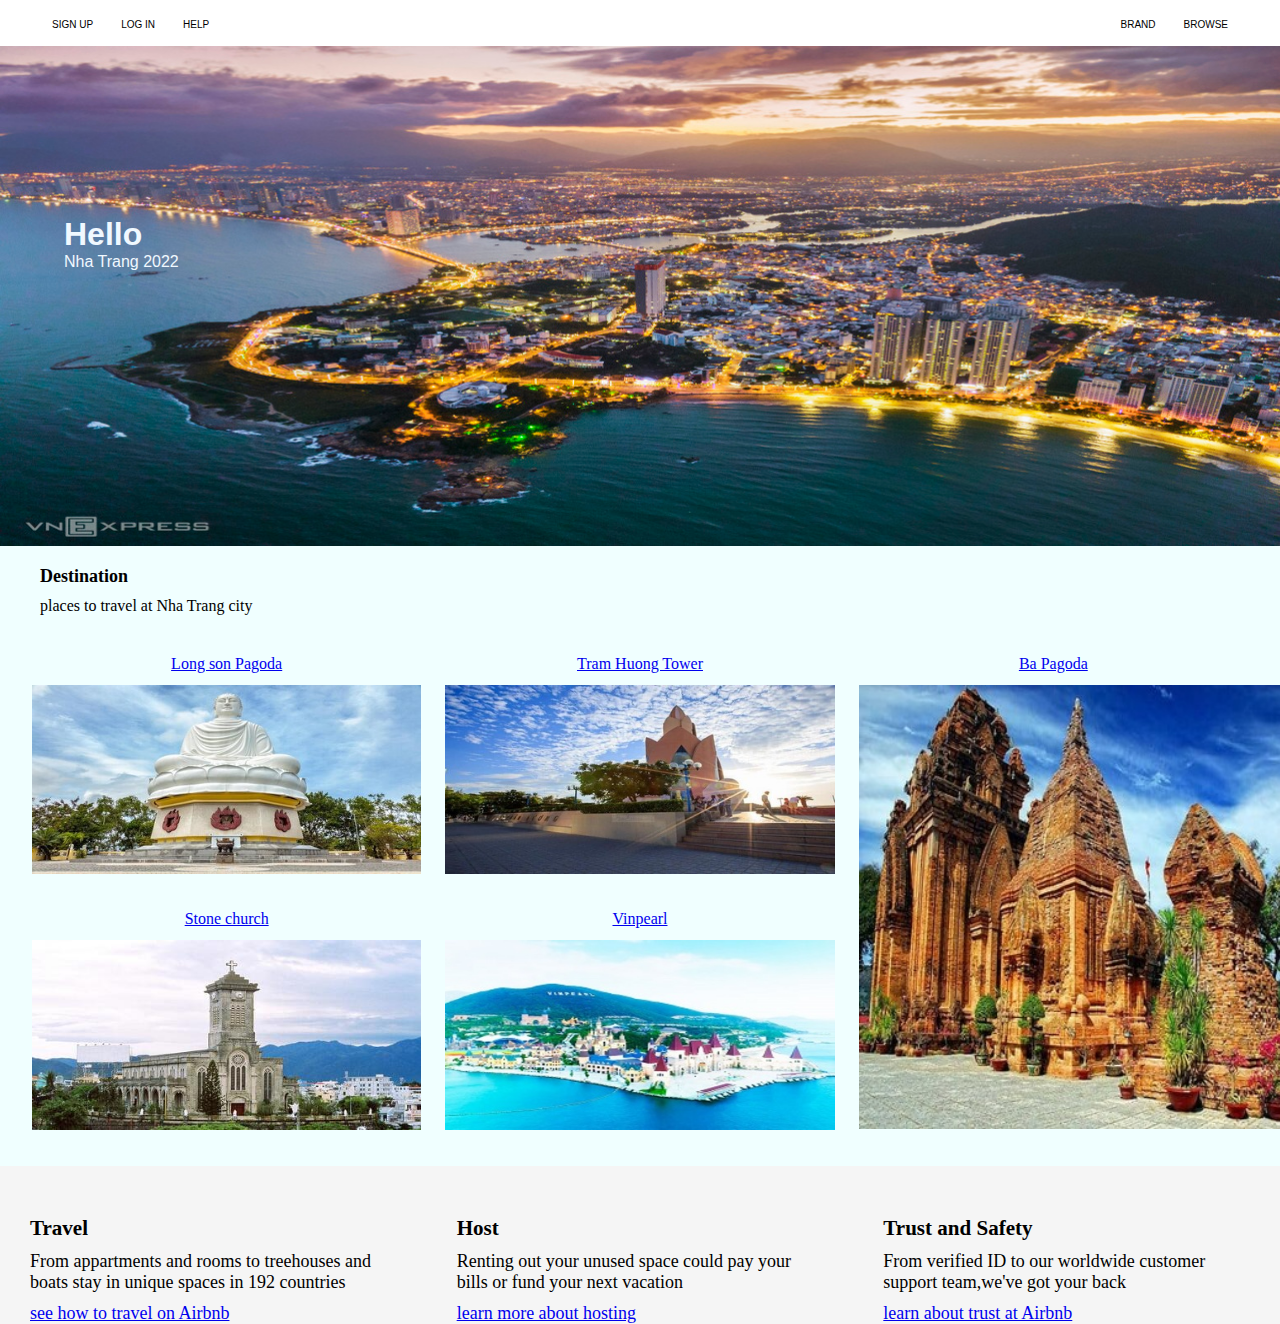
<file: index.html>
<!DOCTYPE html>
    <html lang="en">
    <head>        
        <meta charset="UTF-8">
        <meta http-equiv="X-UA-Compatible" content="IE=edge">
        <meta name="viewport" content="width=device-width, initial-scale=1.0">
        <title>5 Best places To Travel In Nha Trang</title>
        <link rel="stylesheet" href="./css/reponsive.css">
        <link rel="stylesheet" href="./css/styles.css">
        <meta name="google-site-verification" content="D_vh5G70erDelel5b2axAtLIxMb-LlYSaFruIo9P-uc" />
        <!-- Global site tag (gtag.js) - Google Analytics -->
<script async src="https://www.googletagmanager.com/gtag/js?id=G-LJZ5ED4QRB"></script>
<script>
  window.dataLayer = window.dataLayer || [];
  function gtag(){dataLayer.push(arguments);}
  gtag('js', new Date());

  gtag('config', 'G-LJZ5ED4QRB');
</script>
    </head>
    <body>
        <div id="main">
            <div id="header">
                
                <ul class="leftmenu">                                                                
                    <li><a href="">Brand</a></li>
                    <li><a href="">Browse</a></li>                       
                </ul>
                
                <ul class="rightmenu">                                          
                    <li><a href="">Sign up</a></li>
                    <li><a href="">log in</a></li>
                    <li><a href="">help</a></li>                                                                                                                                        
                </ul>
                
            </div>

            <div id="slider">
                <div class="text-content">
                    <h1 class="text-h1">Hello</h1>
                    <div class="text-p">Nha Trang 2022</div>
                    
                </div>
            </div>

            


            <div id="content">
                <div class="content-heading">
                <h2>Destination</h2>
                <p>places to travel at Nha Trang city</p>
                </div>
                <div id="content-picture">
                    
                   
                    <div class="content-colump  col col-4 ">
                        <a href="./longson.html" class="text-image-link">

                            <p class="text-image">Long son Pagoda</p>
                        </a>
                        <img  src="./hinhanh/longson/a6.jpg" alt="Long son Pagoda">
                        
                        <a href="./stonechurch.html" class="text-image-link">

                            <p class="text-image">Stone church</p>
                        </a>

                        <img  src="./hinhanh/nhathoda/1462781794_nha-tho-da-1.jpg" alt="Stone church">
                        
                    </div>

                    <div class="content-colump col col-4">  
                        <a href="./tramhuong.html" class="text-image-link">

                            <p class="text-image">Tram Huong Tower</p>
                        </a>
                        <img  src="./hinhanh/tramhuong/khung-canh-thap-tram-huong-vntrip-e1502441074572.jpg" alt="Tram Huong Tower">
                        <a href="./vinpearl.html" class="text-image-link">

                            <p class="text-image">Vinpearl</p>
                        </a>
                        <img  src="./hinhanh/vinpearl/images5362172_Toan_canh.jpg" alt="Vinpearl">
                        
                    </div>

                    <div class="content-colump3 col col-4">
                        <a href="./thapba.htm" class="text-image-link">

                            <p class="text-image">Ba Pagoda</p>
                        </a>
                        <img   src="./hinhanh/ponaga/thap-ba-ponagar.jpg" alt="Ba Pagoda">
                    </div>

                </div>

            </div>

            <div id="footer">
                <div id="footer-main">
                    <div class="footer-head col">
                        <h3>Travel</h3>
                        <p>From appartments and rooms to treehouses and boats stay in unique spaces in 192 countries</p>
                        <a href="#">see how to travel on Airbnb</a>
                    </div>
                    
                    <div class="footer-head col">
                        <h3>Host</h3>
                        <p>Renting out your unused space could pay your bills or fund your next vacation</p>
                        <a href="#">learn more about hosting</a>
                    </div>

                    
                    <div class="footer-head col">
                        <h3>Trust and Safety</h3>
                        <p>From verified ID to our worldwide customer support team,we've got your back</p>
                        <a href="#">learn about trust at Airbnb</a> 
                    </div>

                </div>
            </div>
        </div>
    </body>
    </html>
</file>
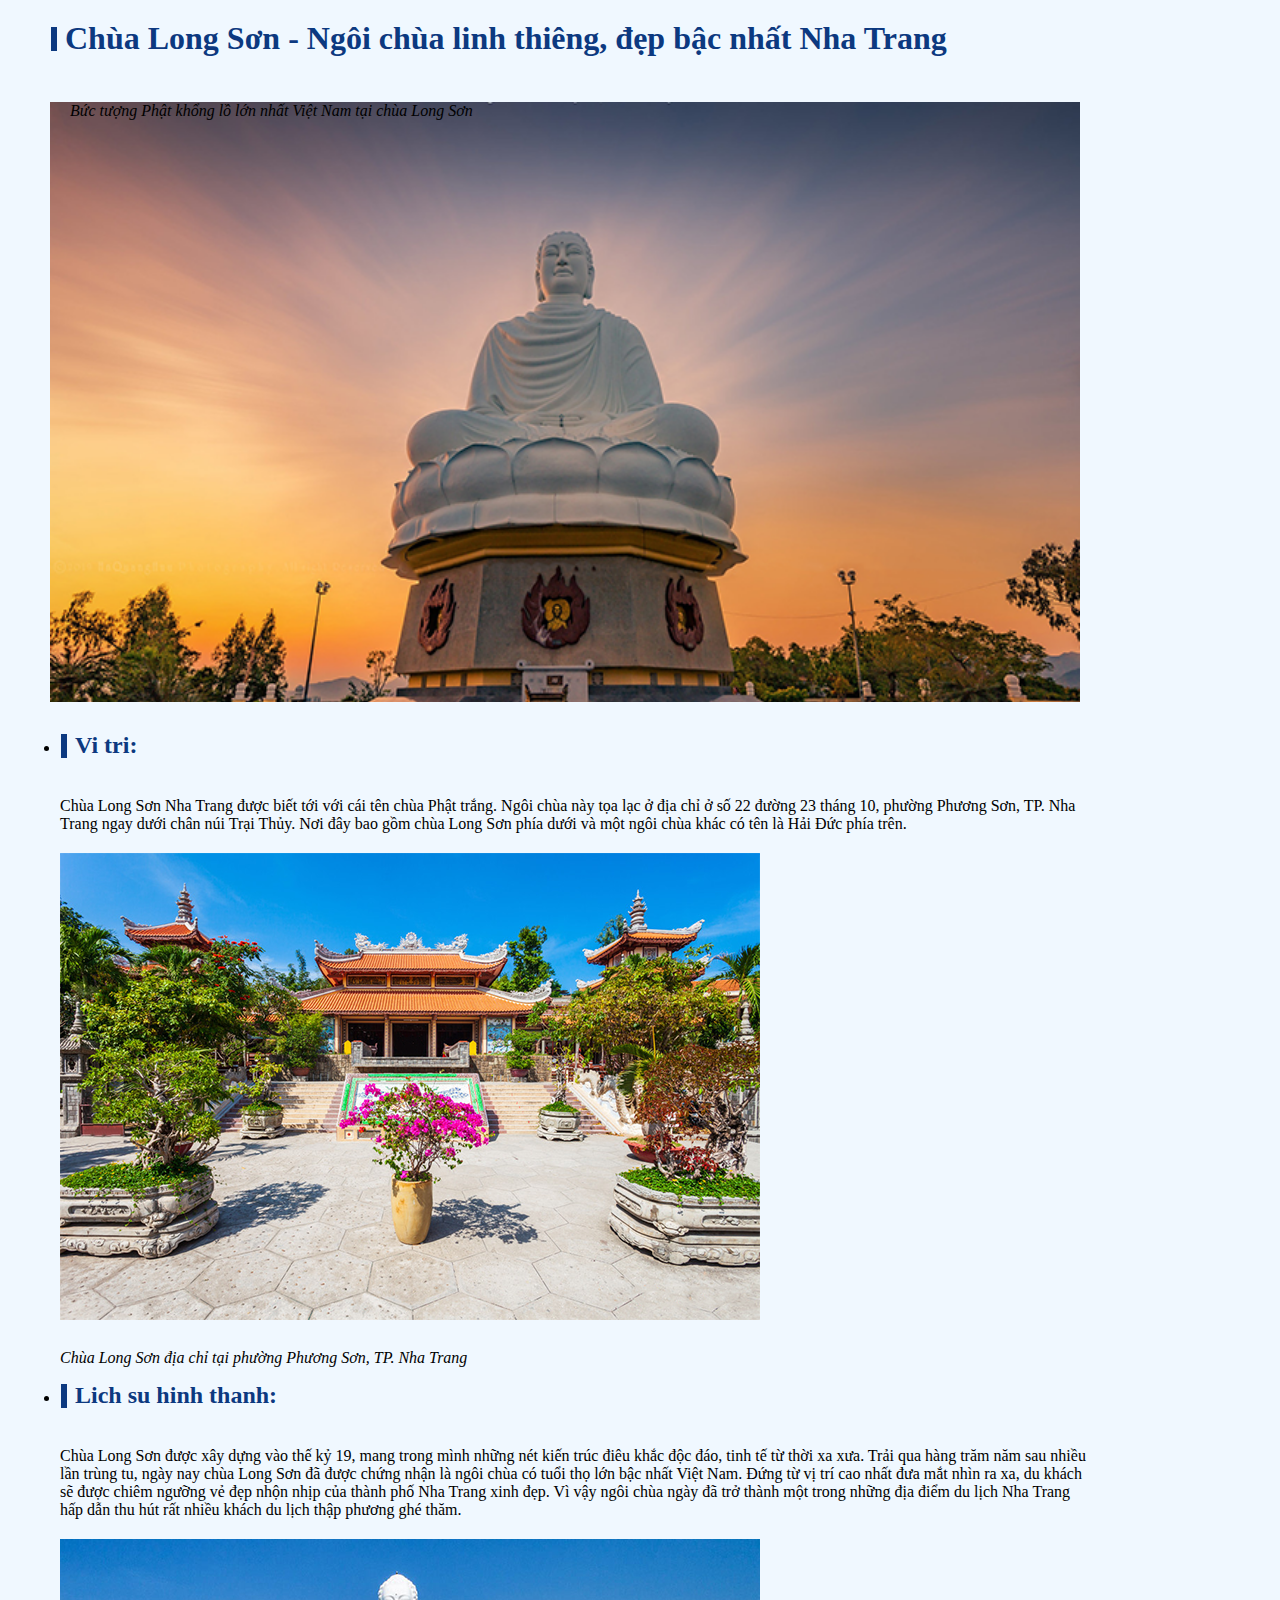
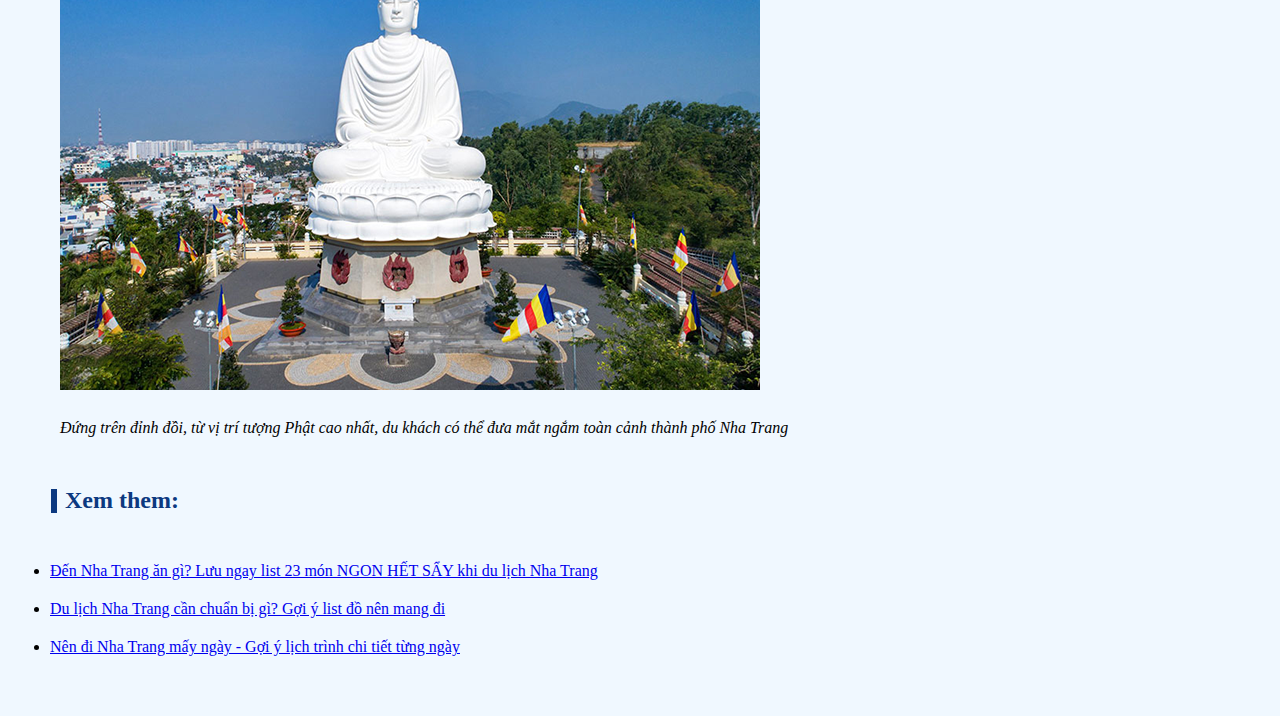
<file: longson.html>
<!DOCTYPE html>
<html lang="en">
<head>
    <meta charset="UTF-8">
    <meta http-equiv="X-UA-Compatible" content="IE=edge">
    <meta name="viewport" content="width=device-width, initial-scale=1.0">
    <title>Long Son</title>
    <link rel="stylesheet" href="./css/longson.css">
    <link rel="stylesheet" href="./css/reponsivels.css">
</head>
<body>
    <div class="header">
        <h1 class="text-paint">Chùa Long Sơn - Ngôi chùa linh thiêng, đẹp bậc nhất Nha Trang</h1>
    </div>

    <div class="slider">
        <div class="container-cover col">      
            <i class="container-mention">Bức tượng Phật khổng lồ lớn nhất Việt Nam tại chùa Long Sơn</i>
        </div>
    </div>
        
    <div class="container col"> 
        <ul class="container-list">
            <li><h2 class="text-paint">Vi tri:</h2><br>
                Chùa Long Sơn Nha Trang được biết tới với cái tên chùa Phật trắng. Ngôi chùa này tọa lạc ở địa  chỉ ở số 22 đường 23 tháng 10, phường Phương Sơn, TP. Nha Trang ngay dưới chân núi Trại Thủy. Nơi đây bao gồm chùa Long Sơn phía dưới và một ngôi chùa khác có tên là Hải Đức phía trên.</li>
            <img src="./hinhanh/longson/chua-long-son-2_1627636418.png" alt="Chùa Long Sơn" class="container-image"> <br>
            <i class="container-mention">Chùa Long Sơn địa chỉ tại phường Phương Sơn, TP. Nha Trang</i>
            <li><h2 class="text-paint">Lich su hinh thanh:</h2><br>
                Chùa Long Sơn được xây dựng vào thế kỷ 19, mang trong mình những nét kiến trúc điêu khắc độc đáo, tinh tế từ thời xa xưa. Trải qua hàng trăm năm sau nhiều lần trùng tu, ngày nay chùa Long Sơn đã được chứng nhận là ngôi chùa có tuổi thọ lớn bậc nhất Việt Nam. Đứng từ vị trí cao nhất đưa mắt nhìn ra xa, du khách sẽ được chiêm ngưỡng vẻ đẹp nhộn nhịp của thành phố Nha Trang xinh đẹp. Vì vậy ngôi chùa ngày đã trở thành một trong những địa điểm du lịch Nha Trang hấp dẫn thu hút rất nhiều khách du lịch thập phương ghé thăm.</li>
            <img src="./hinhanh/longson/chua-long-son-3_1627636463.png" alt="Chùa Long Sơn" class="container-image"><br>
            <i class="container-mention">Đứng trên đỉnh đồi, từ vị trí tượng Phật cao nhất, du khách có thể đưa mắt ngắm toàn cảnh thành phố Nha Trang</i>
        </ul>        
    </div>

    <footer class="footer"> 
        <div class="footer-list">
            <ul class="footer-mention col">
                <h2 class="text-paint">Xem them:</h2><br>
                <li class="footer-space"><a href="#">Đến Nha Trang ăn gì? Lưu ngay list 23 món NGON HẾT SẨY khi du lịch Nha Trang</a></li>
                <li class="footer-space"><a href="#">Du lịch Nha Trang cần chuẩn bị gì? Gợi ý list đồ nên mang đi</a></li>
                <li class="footer-space"><a href="#">Nên đi Nha Trang mấy ngày - Gợi ý lịch trình chi tiết từng ngày</a></li>
            </ul>
        </div>
    </footer>
</body>
</html>
</file>
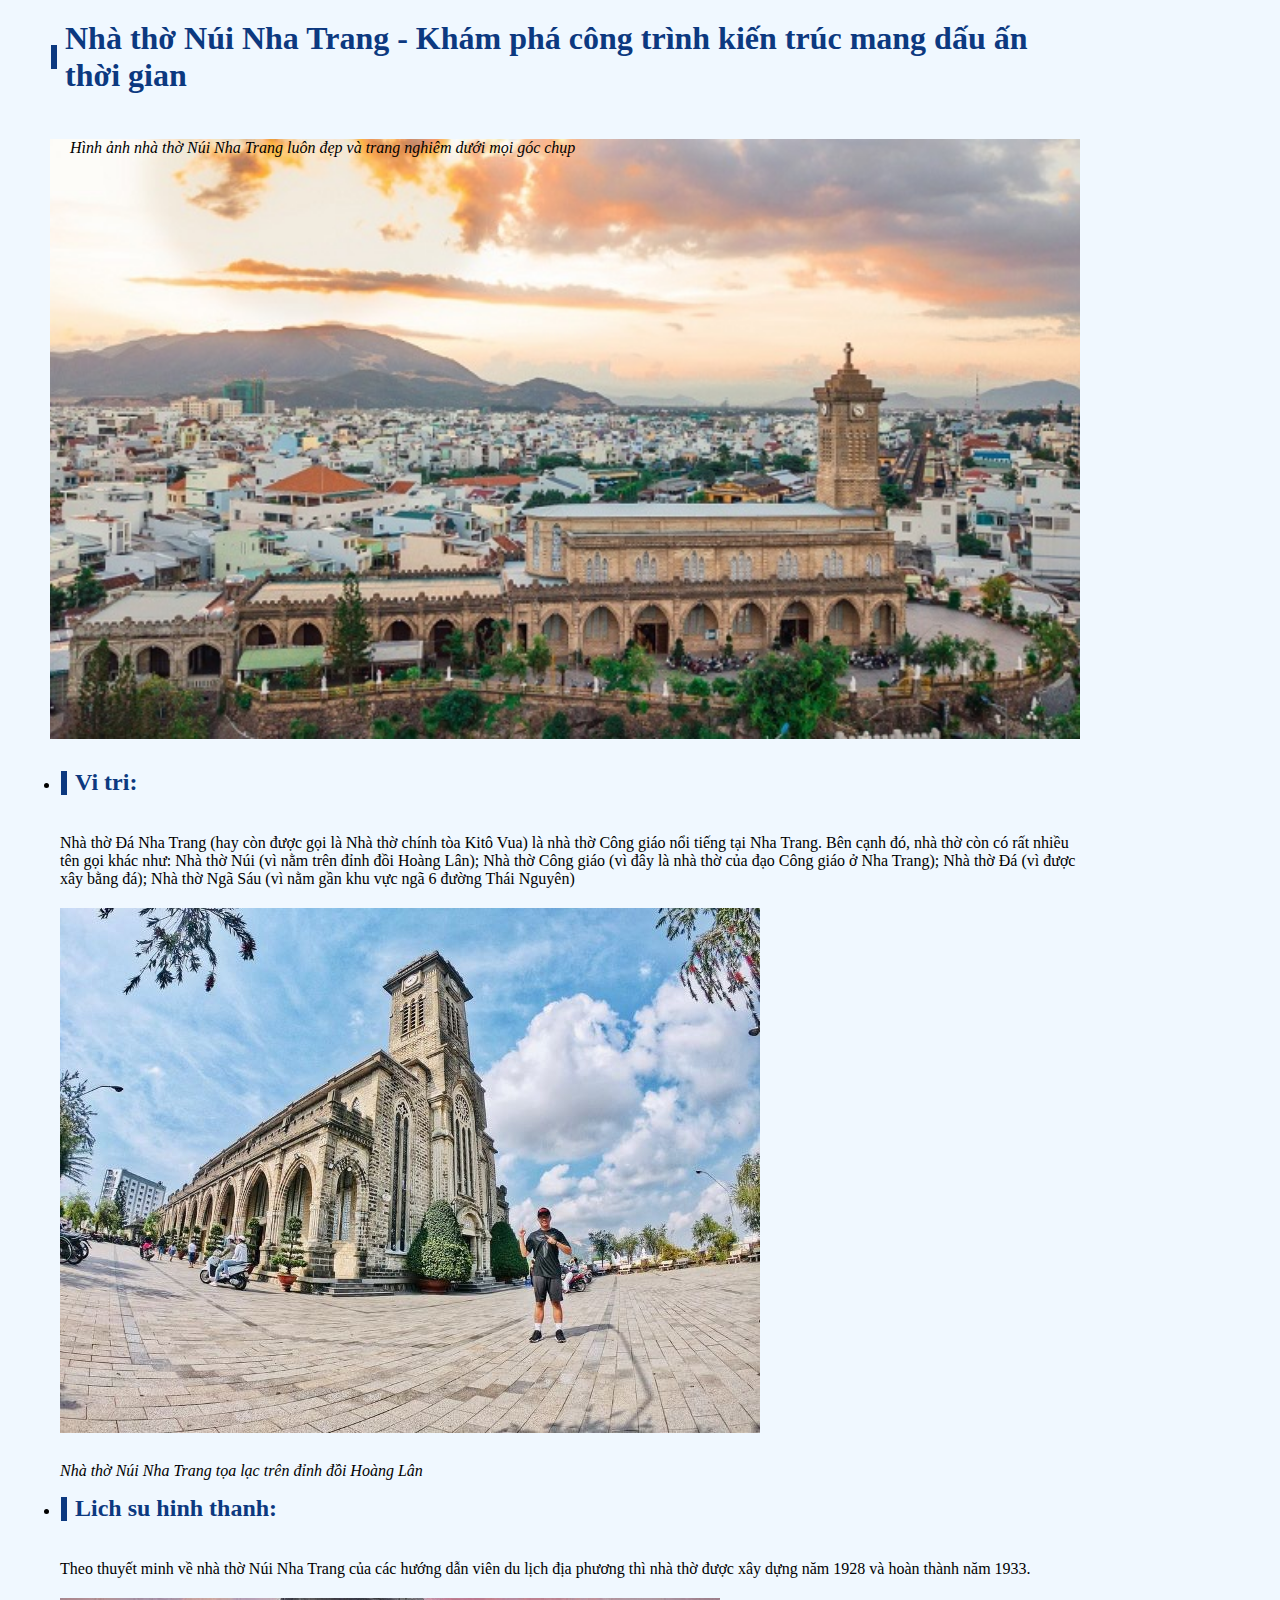
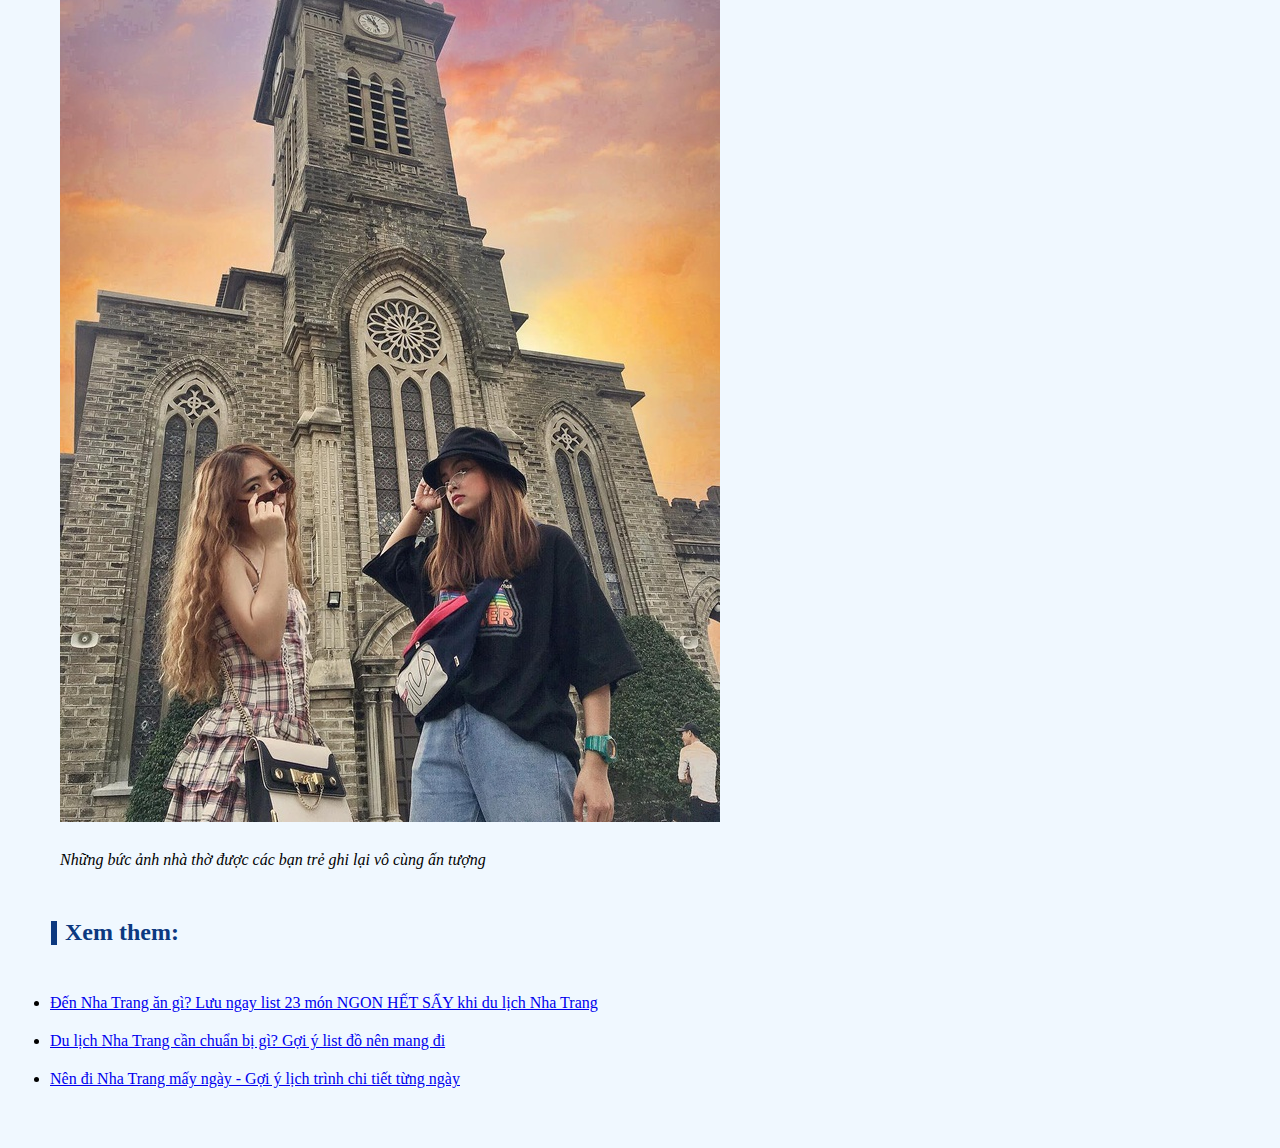
<file: stonechurch.html>
<!DOCTYPE html>
<html lang="en">
<head>
    <meta charset="UTF-8">
    <meta http-equiv="X-UA-Compatible" content="IE=edge">
    <meta name="viewport" content="width=device-width, initial-scale=1.0">
    <title>Stone Church</title>
    <link rel="stylesheet" href="./css/nhathoda.css">
    <link rel="stylesheet" href="./css/reponsivels.css">
</head>
<body>
    <div class="header">
        <h1 class="text-paint">Nhà thờ Núi Nha Trang - Khám phá công trình kiến trúc mang dấu ấn thời gian</h1>
    </div>

    <div class="slider">
        <div class="container-cover col">      
            <i class="container-mention">Hình ảnh nhà thờ Núi Nha Trang luôn đẹp và trang nghiêm dưới mọi góc chụp </i>
        </div>
    </div>
        
    <div class="container col"> 
        <ul class="container-list">
            <li><h2 class="text-paint">Vi tri:</h2><br>
                Nhà thờ Đá Nha Trang (hay còn được gọi là Nhà thờ chính tòa Kitô Vua) là nhà thờ Công giáo nổi tiếng tại Nha Trang. Bên cạnh đó, nhà thờ còn có rất nhiều tên gọi khác như: Nhà thờ Núi (vì nằm trên đỉnh đồi Hoàng Lân); Nhà thờ Công giáo (vì đây là nhà thờ của đạo Công giáo ở Nha Trang); Nhà thờ Ðá (vì được xây bằng đá); Nhà thờ Ngã Sáu (vì nằm gần khu vực ngã 6 đường Thái Nguyên)</li>
            <img src="./hinhanh/nhathoda/nha-tho-nui-nha-trang-2_1631523740.jpeg" alt="Nhà thờ Núi" class="container-image"> <br>
            <i class="container-mention">Nhà thờ Núi Nha Trang tọa lạc trên đỉnh đồi Hoàng Lân </i>
            <li><h2 class="text-paint">Lich su hinh thanh:</h2><br>
                Theo thuyết minh về nhà thờ Núi Nha Trang của các hướng dẫn viên du lịch địa phương thì nhà thờ được xây dựng năm 1928 và hoàn thành năm 1933.</li>
            <img src="./hinhanh/nhathoda/nha-tho-nui-nha-trang-3_1631523752.jpeg" alt="Nhà thờ Núi" class="container-image"><br>
            <i class="container-mention">Những bức ảnh nhà thờ được các bạn trẻ ghi lại vô cùng ấn tượng</i>
        </ul>        
    </div>

    <footer class="footer"> 
        <div class="footer-list">
            <ul class="footer-mention col">
                <h2 class="text-paint">Xem them:</h2><br>
                <li class="footer-space"><a href="#">Đến Nha Trang ăn gì? Lưu ngay list 23 món NGON HẾT SẨY khi du lịch Nha Trang</a></li>
                <li class="footer-space"><a href="#">Du lịch Nha Trang cần chuẩn bị gì? Gợi ý list đồ nên mang đi</a></li>
                <li class="footer-space"><a href="#">Nên đi Nha Trang mấy ngày - Gợi ý lịch trình chi tiết từng ngày</a></li>
            </ul>
        </div>
    </footer>
</body>
</html>
</file>
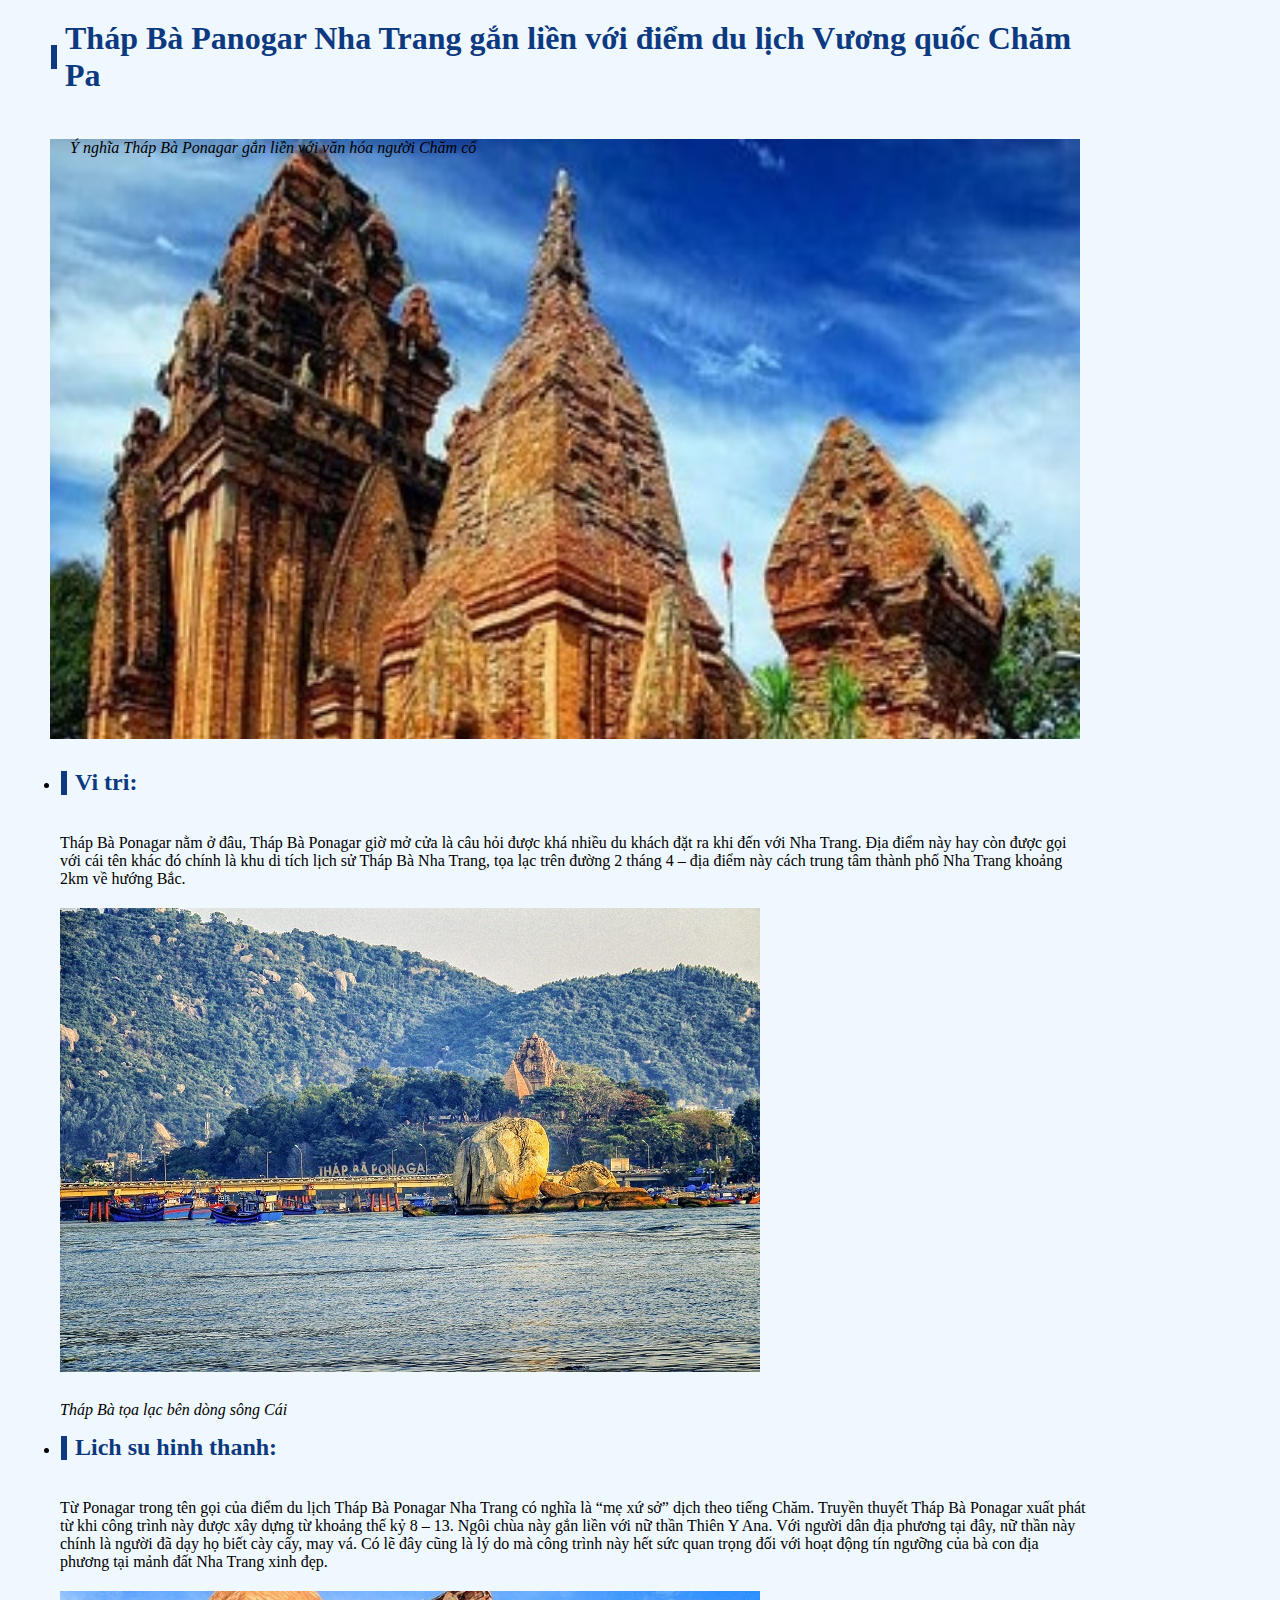
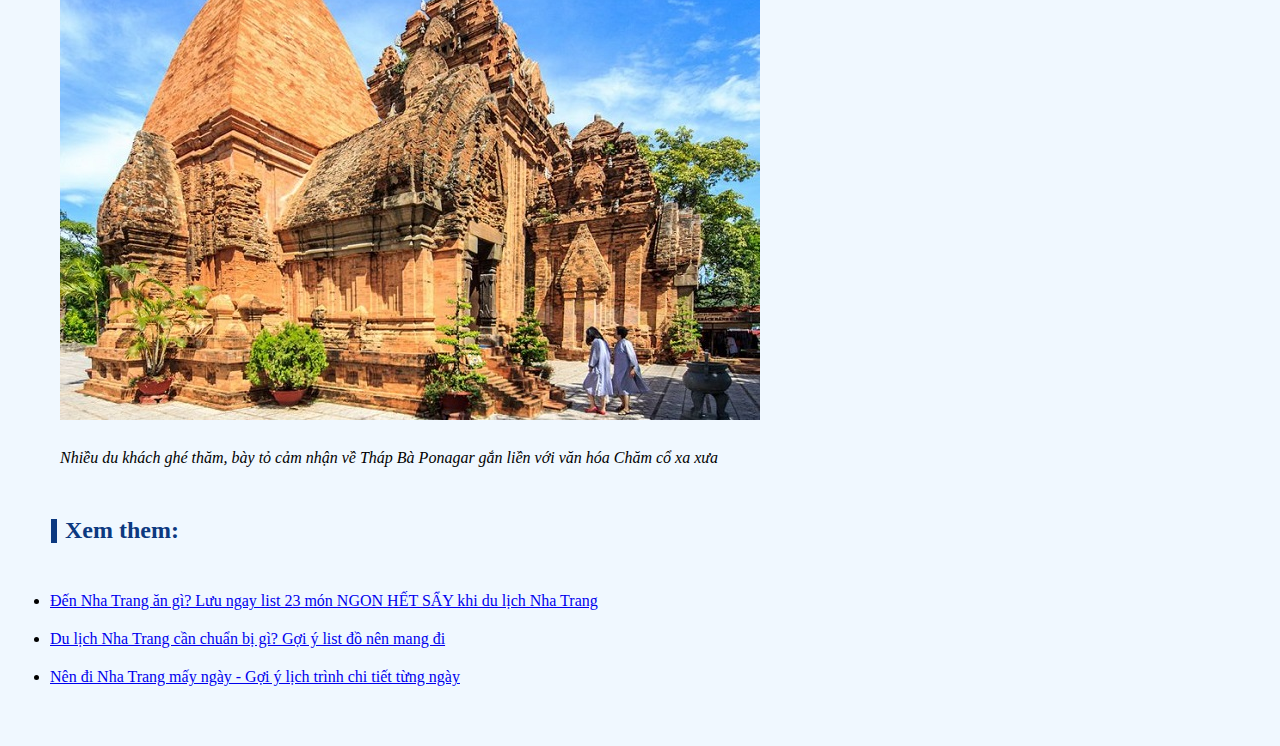
<file: thapba.htm>
<!DOCTYPE html>
<html lang="en">
<head>
    <meta charset="UTF-8">
    <meta http-equiv="X-UA-Compatible" content="IE=edge">
    <meta name="viewport" content="width=device-width, initial-scale=1.0">
    <title>Tháp Bà Panogar</title>
    <link rel="stylesheet" href="./css/thapba.css">
    <link rel="stylesheet" href="./css/reponsivels.css">
</head>
<body>
    <div class="header">
        <h1 class="text-paint">Tháp Bà Panogar Nha Trang gắn liền với điểm du lịch Vương quốc Chăm Pa</h1>
    </div>

    <div class="slider">
        <div class="container-cover col">      
            <i class="container-mention">Ý nghĩa Tháp Bà Ponagar gắn liền với văn hóa người Chăm cổ </i>
        </div>
    </div>
        
    <div class="container col"> 
        <ul class="container-list">
            <li><h2 class="text-paint">Vi tri:</h2><br>
                Tháp Bà Ponagar nằm ở đâu, Tháp Bà Ponagar giờ mở cửa là câu hỏi được khá nhiều du khách đặt ra khi đến với Nha Trang. Địa điểm này hay còn được gọi với cái tên khác đó chính là khu di tích lịch sử Tháp Bà Nha Trang, tọa lạc trên đường 2 tháng 4 – địa điểm này cách trung tâm thành phố Nha Trang khoảng 2km về hướng Bắc.</li>
            <img src="./hinhanh/ponaga/thap-ba-ponagar-nha-trang-2_1625539466.jpg" alt="Tháp Bà Panogar" class="container-image"> <br>
            <i class="container-mention">Tháp Bà tọa lạc bên dòng sông Cái </i>
            <li><h2 class="text-paint">Lich su hinh thanh:</h2><br>
                Từ Ponagar trong tên gọi của điểm du lịch Tháp Bà Ponagar Nha Trang có nghĩa là “mẹ xứ sở” dịch theo tiếng Chăm. Truyền thuyết Tháp Bà Ponagar xuất phát từ khi công trình này được xây dựng từ khoảng thế kỷ 8 – 13.

                Ngôi chùa này gắn liền với nữ thần Thiên Y Ana. Với người dân địa phương tại đây, nữ thần này chính là người đã dạy họ biết cày cấy, may vá. Có lẽ đây cũng là lý do mà công trình này hết sức quan trọng đối với hoạt động tín ngưỡng của bà con địa phương tại mảnh đất Nha Trang xinh đẹp. </li>
            <img src="./hinhanh/ponaga/thap-ba-ponagar-nha-trang-3_1625539491.jpg" alt="Tháp Bà Panogar" class="container-image"><br>
            <i class="container-mention">Nhiều du khách ghé thăm, bày tỏ cảm nhận về Tháp Bà Ponagar gắn liền với văn hóa Chăm cổ xa xưa</i>
        </ul>        
    </div>

    <footer class="footer"> 
        <div class="footer-list">
            <ul class="footer-mention col">
                <h2 class="text-paint">Xem them:</h2><br>
                <li class="footer-space"><a href="#">Đến Nha Trang ăn gì? Lưu ngay list 23 món NGON HẾT SẨY khi du lịch Nha Trang</a></li>
                <li class="footer-space"><a href="#">Du lịch Nha Trang cần chuẩn bị gì? Gợi ý list đồ nên mang đi</a></li>
                <li class="footer-space"><a href="#">Nên đi Nha Trang mấy ngày - Gợi ý lịch trình chi tiết từng ngày</a></li>
            </ul>
        </div>
    </footer>
</body>
</html>
</file>
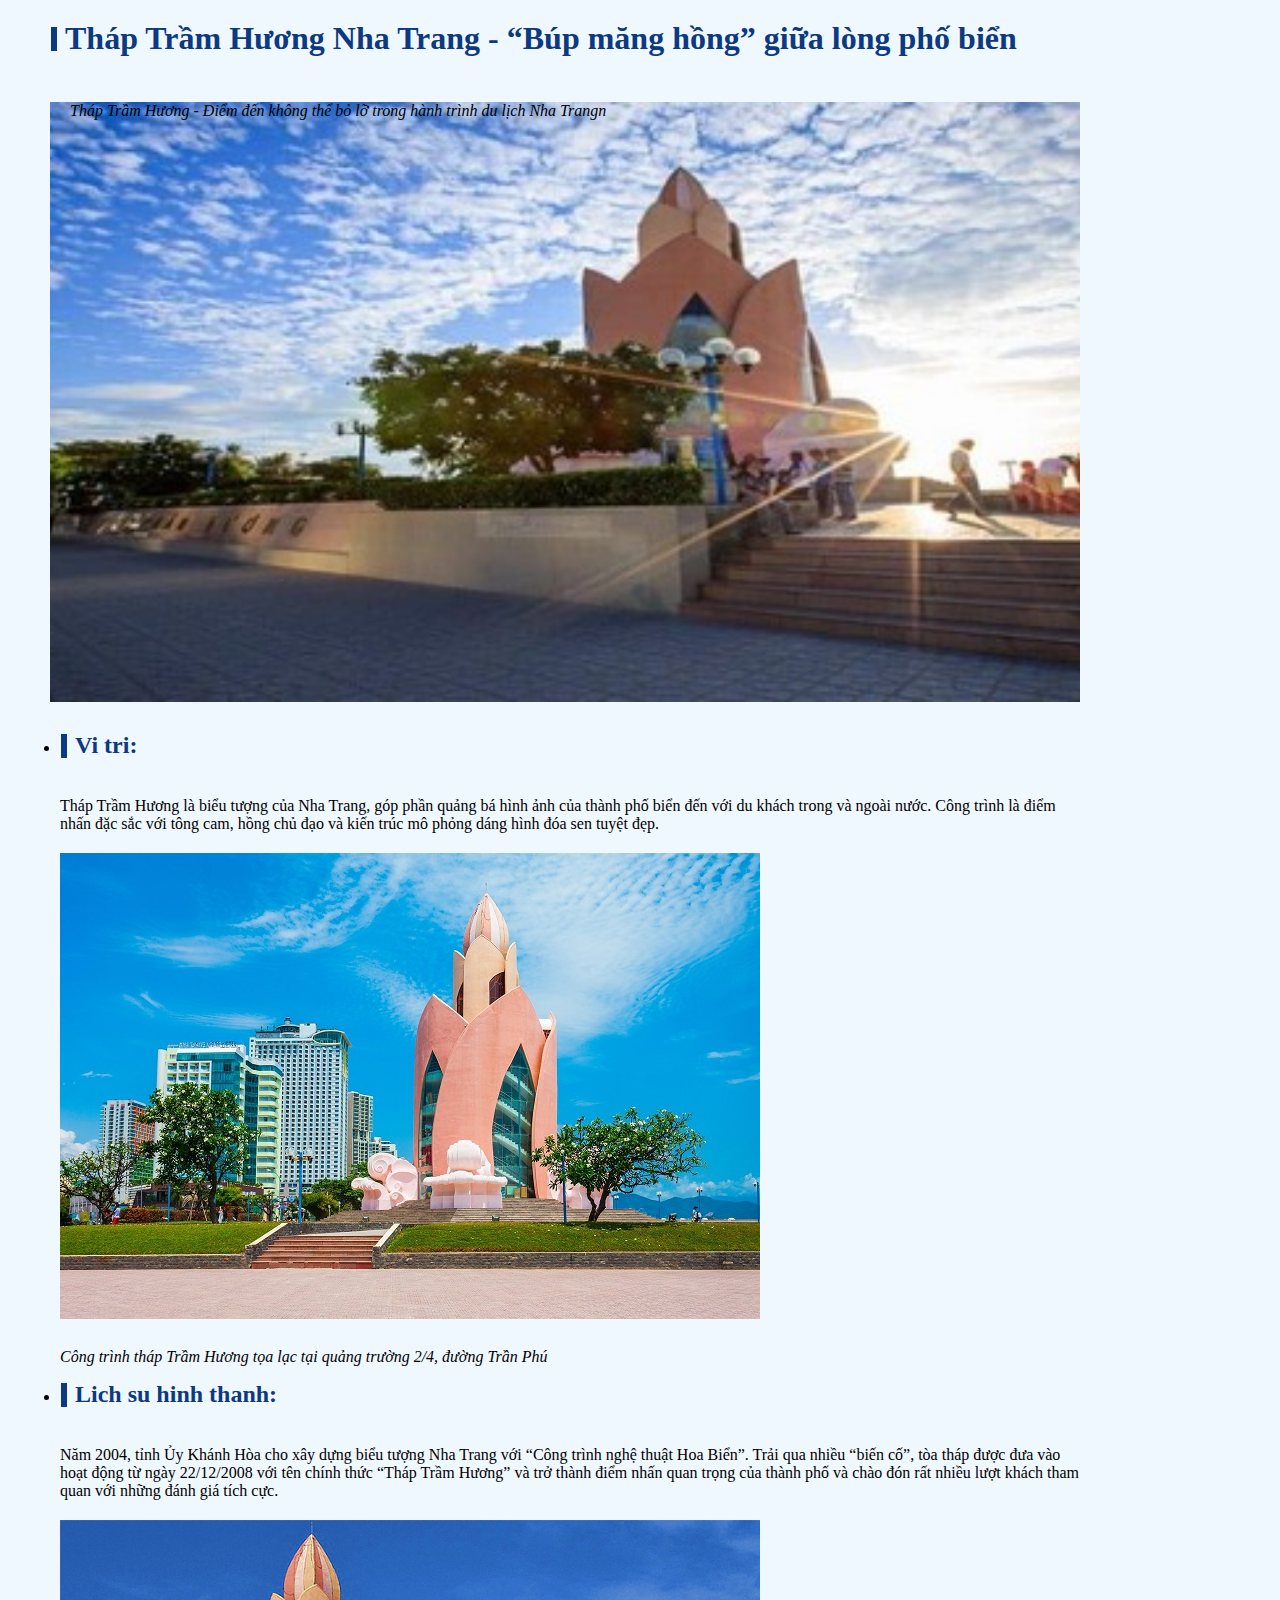
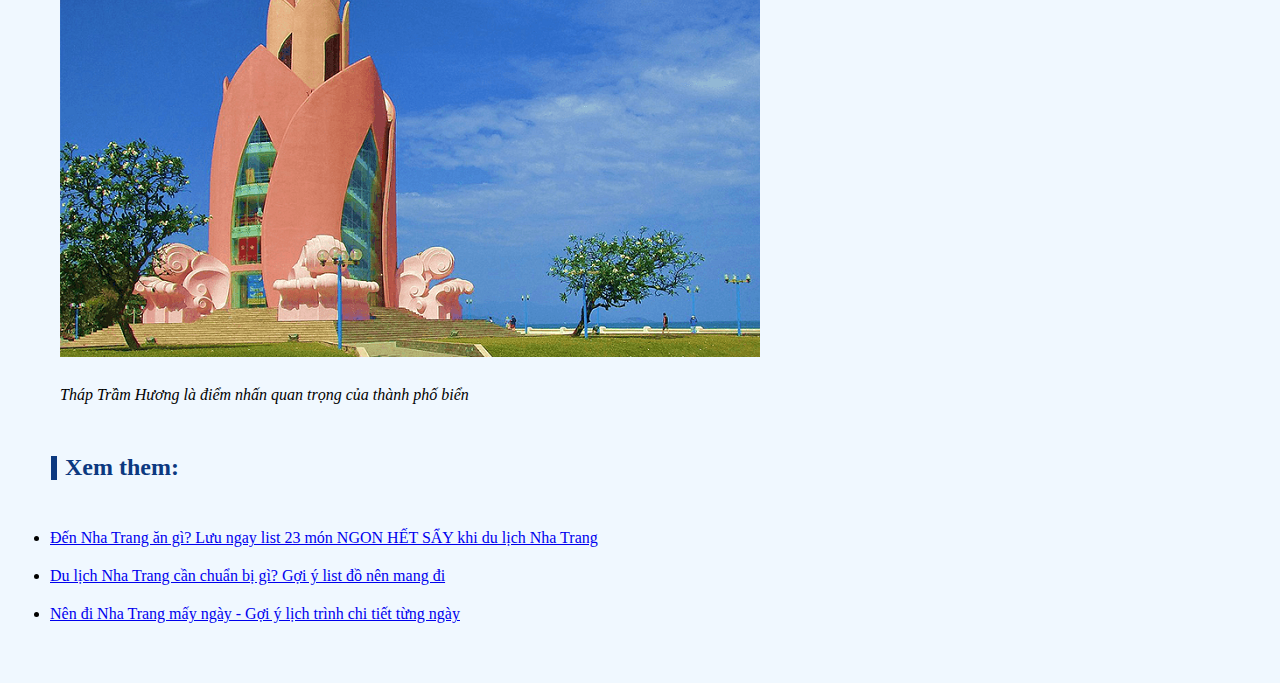
<file: tramhuong.html>
<!DOCTYPE html>
<html lang="en">
<head>
    <meta charset="UTF-8">
    <meta http-equiv="X-UA-Compatible" content="IE=edge">
    <meta name="viewport" content="width=device-width, initial-scale=1.0">
    <title>Tháp Trầm Hương</title>
    <link rel="stylesheet" href="./css/tramhuong.css">
    <link rel="stylesheet" href="./css/reponsivels.css">
</head>
<body>
    <div class="header">
        <h1 class="text-paint">Tháp Trầm Hương Nha Trang - “Búp măng hồng” giữa lòng phố biển</h1>
    </div>

    <div class="slider">
        <div class="container-cover col">      
            <i class="container-mention">Tháp Trầm Hương - Điểm đến không thể bỏ lỡ trong hành trình du lịch Nha Trangn</i>
        </div>
    </div>
        
    <div class="container col"> 
        <ul class="container-list">
            <li><h2 class="text-paint">Vi tri:</h2><br>
                Tháp Trầm Hương là biểu tượng của Nha Trang, góp phần quảng bá hình ảnh của thành phố biển đến với du khách trong và ngoài nước. Công trình là điểm nhấn đặc sắc với tông cam, hồng chủ đạo và kiến trúc mô phỏng dáng hình đóa sen tuyệt đẹp. </li>
            <img src="./hinhanh/tramhuong/thap-tram-huong-01_1633802186.jpg" alt="Tháp Trầm Hương" class="container-image"> <br>
            <i class="container-mention">Công trình tháp Trầm Hương tọa lạc tại quảng trường 2/4, đường Trần Phú </i>
            <li><h2 class="text-paint">Lich su hinh thanh:</h2><br>
                Năm 2004, tỉnh Ủy Khánh Hòa cho xây dựng biểu tượng Nha Trang với “Công trình nghệ thuật Hoa Biển”. Trải qua nhiều “biến cố”, tòa tháp được đưa vào hoạt động từ ngày 22/12/2008 với tên chính thức “Tháp Trầm Hương” và trở thành điểm nhấn quan trọng của thành phố và chào đón rất nhiều lượt khách tham quan với những đánh giá tích cực.</li>
            <img src="./hinhanh/tramhuong/thap-tram-huong-2_1633801863.png" alt="Tháp Trầm Hương" class="container-image"><br>
            <i class="container-mention">Tháp Trầm Hương là điểm nhấn quan trọng của thành phố biển</i>
        </ul>        
    </div>

    <footer class="footer"> 
        <div class="footer-list">
            <ul class="footer-mention col">
                <h2 class="text-paint">Xem them:</h2><br>
                <li class="footer-space"><a href="#">Đến Nha Trang ăn gì? Lưu ngay list 23 món NGON HẾT SẨY khi du lịch Nha Trang</a></li>
                <li class="footer-space"><a href="#">Du lịch Nha Trang cần chuẩn bị gì? Gợi ý list đồ nên mang đi</a></li>
                <li class="footer-space"><a href="#">Nên đi Nha Trang mấy ngày - Gợi ý lịch trình chi tiết từng ngày</a></li>
            </ul>
        </div>
    </footer>
</body>
</html>
</file>
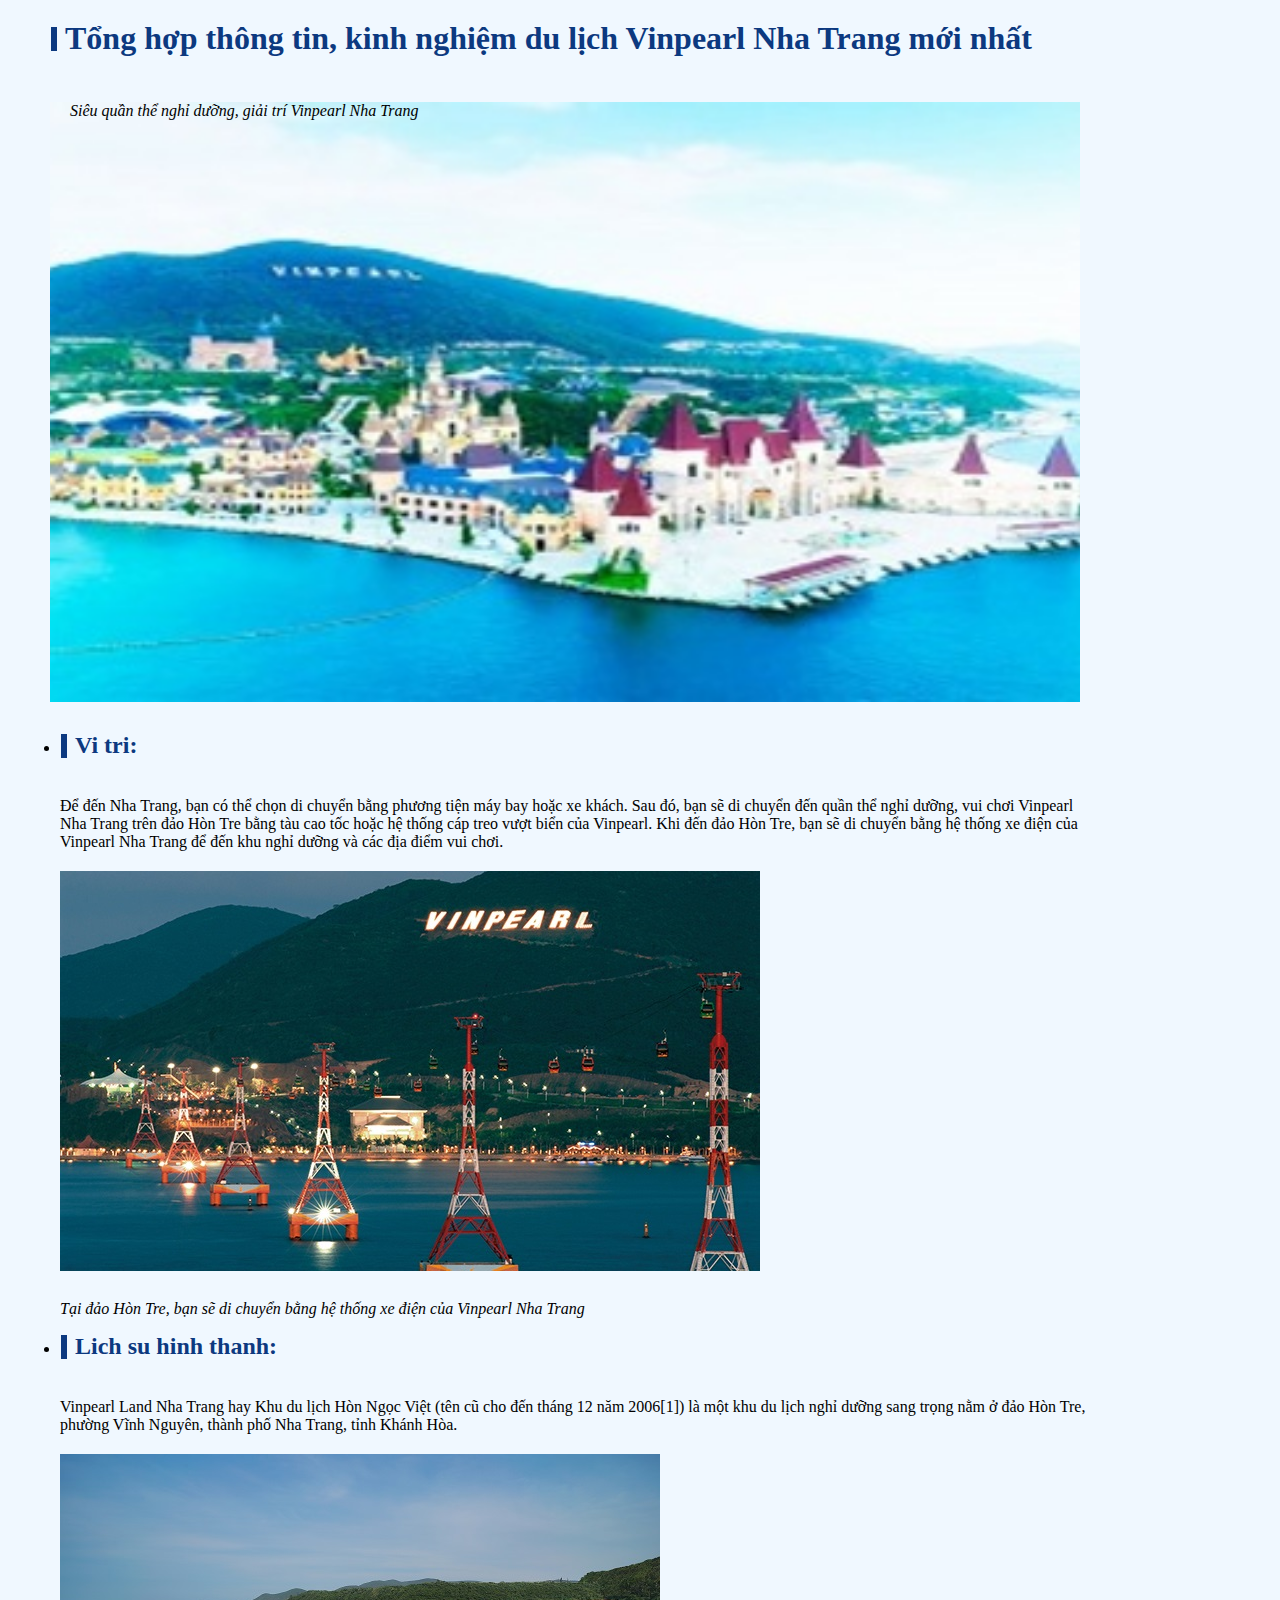
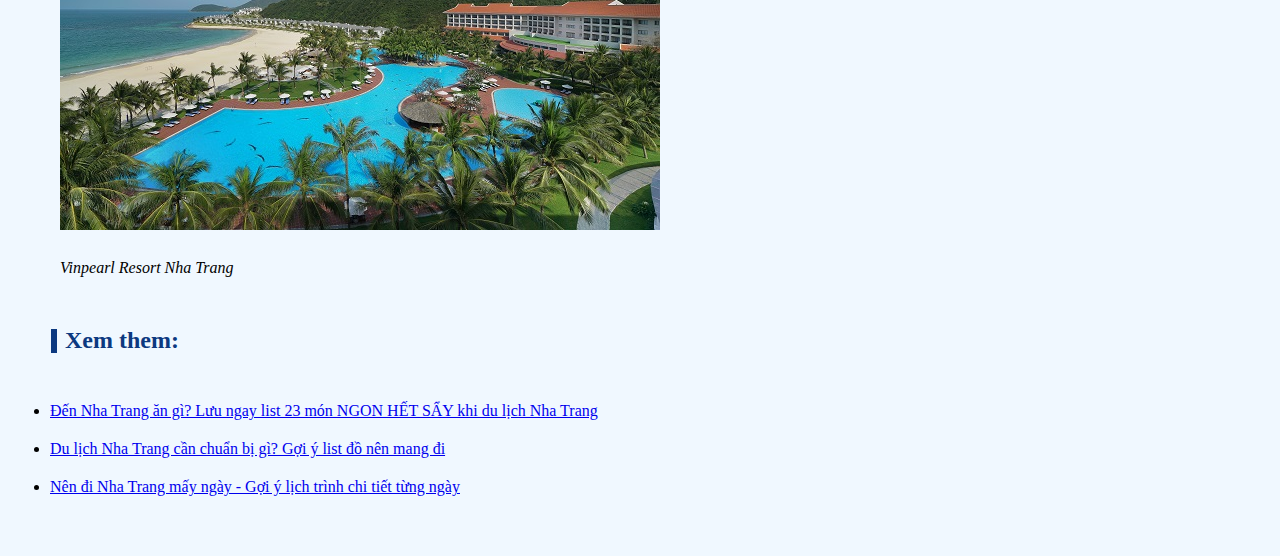
<file: vinpearl.html>
<!DOCTYPE html>
<html lang="en">
<head>
    <meta charset="UTF-8">
    <meta http-equiv="X-UA-Compatible" content="IE=edge">
    <meta name="viewport" content="width=device-width, initial-scale=1.0">
    <title>Vinpearl</title>
    <link rel="stylesheet" href="./css/vinpearn.css">
    <link rel="stylesheet" href="./css/reponsivels.css">
</head>
<body>
    <div class="header">
        <h1 class="text-paint">Tổng hợp thông tin, kinh nghiệm du lịch Vinpearl Nha Trang mới nhất</h1>
    </div>

    <div class="slider">
        <div class="container-cover col">      
            <i class="container-mention">Siêu quần thể nghỉ dưỡng, giải trí Vinpearl Nha Trang</i>
        </div>
    </div>
        
    <div class="container col"> 
        <ul class="container-list">
            <li><h2 class="text-paint">Vi tri:</h2><br>
                Để đến Nha Trang, bạn có thể chọn di chuyển bằng phương tiện máy bay hoặc xe khách. Sau đó, bạn sẽ di chuyển đến quần thể nghỉ dưỡng, vui chơi Vinpearl Nha Trang trên đảo Hòn Tre bằng tàu cao tốc hoặc hệ thống cáp treo vượt biển của Vinpearl. 

Khi đến đảo Hòn Tre, bạn sẽ di chuyển bằng hệ thống xe điện của Vinpearl Nha Trang để đến khu nghỉ dưỡng và các địa điểm vui chơi.</li>
            <img src="./hinhanh/vinpearl/vinpearl-nha-trang-3.jpg" alt="Vinpearl" class="container-image"> <br>
            <i class="container-mention">Tại đảo Hòn Tre, bạn sẽ di chuyển bằng hệ thống xe điện của Vinpearl Nha Trang </i>
            <li><h2 class="text-paint">Lich su hinh thanh:</h2><br>
                Vinpearl Land Nha Trang hay Khu du lịch Hòn Ngọc Việt (tên cũ cho đến tháng 12 năm 2006[1]) là một khu du lịch nghỉ dưỡng sang trọng nằm ở đảo Hòn Tre, phường Vĩnh Nguyên, thành phố Nha Trang, tỉnh Khánh Hòa.  </li>
            <img src="./hinhanh/vinpearl/vinpearl-nha-trang-4.jpg" alt="Vinpearl" class="container-image"><br>
            <i class="container-mention">Vinpearl Resort Nha Trang</i>
        </ul>        
    </div>

    <footer class="footer"> 
        <div class="footer-list">
            <ul class="footer-mention col">
                <h2 class="text-paint">Xem them:</h2><br>
                <li class="footer-space"><a href="#">Đến Nha Trang ăn gì? Lưu ngay list 23 món NGON HẾT SẨY khi du lịch Nha Trang</a></li>
                <li class="footer-space"><a href="#">Du lịch Nha Trang cần chuẩn bị gì? Gợi ý list đồ nên mang đi</a></li>
                <li class="footer-space"><a href="#">Nên đi Nha Trang mấy ngày - Gợi ý lịch trình chi tiết từng ngày</a></li>
            </ul>
        </div>
    </footer>
</body>
</html>
</file>
<file: css/reponsive.css>
/* PC */
@media(min-width:992px){
    .col{
    
        float: left;
        width: 33.33333%;
    }

    #content .content-colump3 img {
        width: calc(100% + 50px);
    }
}  




/* tapblet */
@media(min-width : 768px) and (max-width:922px){

    

    #nav .leftmenu{
        padding: 0 10px;
    }

    #header .rightmenu{
        padding-left: 0px
    }

    #header{
        background: #696969;
        height: 46px;
    }

    #slider{
        background: none;
        height: 100px;
        padding-left: 10px;
    }


    #content .content-colump3 img,.text-content{
        position: initial;
    }

    .text-content{
        color: black;
        padding: 30px 0;
    }

    .text-content .text-h1{
        padding-bottom: 10px;
    }

    
   
    #content .content-heading{
        padding-left: 10px;
        padding-bottom: 20px;
    }

    .col-4{
        width: 50%;
        float: left;
    }
    

    

    #content .content-colump3 img{
        padding-left: 10px;
    }

    #footer .footer-head{
        width: 100%;
        padding: 30px;
    }

    #footer .footer-head h3{
        font-size: xx-large;
    }

    #footer{
        background-color:white
    }
}    
/* mobile */
@media(max-width:768px){
    #nav .leftmenu{
        padding: 0 10px;
    }

    #header .rightmenu{
        padding-left: 0px
    }

    #header{
        background: #696969;
        height: 60px;
    }

    #slider{
        background: none;
        height: auto;
        padding-left: 10px;
        margin-bottom: 40px;
    }

    

    #content-picture img {
        padding: 30px 10px;
        }

    #content .content-colump3 img,.text-content{
        position: initial;
    }

    .text-content{
        color: black;
        padding: 30px 0;
    }

    .text-content .text-h1{
        padding-bottom: 10px;
    }

   
   
    #content .content-heading{
        padding-left: 10px;
        padding-bottom: 20px;
    }

    .col{
        width: 100%;
        
    }
    

    

    #content .content-colump3 img{
        padding-left: 10px;
    }

    #footer .footer-head{
        
        padding: 30px;
    }

    #footer .footer-head h3{
        font-size: xx-large;
    }
}
</file>
<file: css/styles.css>
*{
    padding: 0;
    margin: 0;
    box-sizing: border-box;
}

body{
    height: auto;
    margin:auto;
}

img{
   width: 100%;
   height: auto;
   margin:auto; 
}


#header{
    background: white;
    height: 46px;
}



#header > .leftmenu, .rightmenu{
    line-height: 46.5px;
    
}

#header li{
    display: inline-block;
    padding: 0 12px;
}

#header li a{
    text-decoration: none;
    color:black ;
    text-transform: uppercase;
    font-size:x-small;
    font-family: Arial, Helvetica, sans-serif;
}


#header .leftmenu{    
    float: right;
    padding-right: 40px;
}

#header .rightmenu{
    padding-left: 40px;
    display: inline-block;
}

#slider{
    background: url('../hinhanh/NhaTrang-KhoaTran-1-1616120157.jpg') top center / cover no-repeat ;
    height: 500px;
    position: relative;      
}

#content{
    height:auto;
    background-color:azure;

}

.text-image {
    text-align: center;
    padding-top: 20px;
}

#content .content-heading{
    padding-left: 40px;
    
    padding-top: 20px;
}

#content > .content-heading > h2{
    padding-bottom: 10px;
    text-transform:capitalize;
    font-size: large;
}




#content #content-picture{
    padding:20px;
    overflow: hidden;
}


#content #content-picture img {
    padding: 12px;
    
}

#content .content-colump3 img   {
    
    
}

#footer {
    height: auto;
    padding-top: 50px;
    background-color:whitesmoke;
}

#footer #footer-main{
    overflow: hidden;
}


#footer .footer-head{
    padding: 0 30px;
    font-size:large; 
    
}


#footer .footer-head p{
    padding: 10px 0px;
}


.text-content{
    position: absolute;
    bottom: 55%;
    color: aliceblue;
    left:5%;
    font-family: -apple-system, BlinkMacSystemFont, 'Segoe UI', Roboto, Oxygen, Ubuntu, Cantarell, 'Open Sans', 'Helvetica Neue', sans-serif;
    
  
}

.text-h1{
    font-size: xx-large;
}
</file>
<file: css/longson.css>
*{
    padding: 0;
    margin: 0;
    font-family: montserrat;
    
    box-sizing: border-box;
}

body{
    margin: 0 200px 50px 50px;
    background-color: aliceblue;
}

.header{
    padding:20px 0;
}

.container{
    margin: 30px 469px 50px 10px;
}

.slider{
    background: url(../hinhanh/longson/chua-long-son-1_1627636381.png) top center/cover no-repeat;
    height:600px;
}

.container-mention{
    display: block;
    
    margin-bottom: 15px;
    margin-top: 5px;
}

.container-cover{
    padding: 0 20px;
}

.container-image{
    max-width: 100%;
    height: auto;
    padding: 20px 0;
}

.text-paint{
    display: block;
    color: #0c3980;
    margin-bottom: 20px;
    padding-left: 15px;
    position: relative;
}

.text-paint::after{
    content: " ";
    display: block;
    position: absolute;
    border: 3px solid #0c3980;
    color: wheat;
    height:18px;
    top: 50%;
    transform: translateY(-50%);
    left:1px;
}

.footer-space{
    padding:10px 0;
}

.col{
    width: 100%;
}
</file>
<file: css/reponsivels.css>
/* tapblet */
@media(min-width : 768px) and (max-width:922px){
    .col{
        width: 100%;
    }
    
    body{
        margin: 0 10px;
    }
    
}




/* mobile */
@media(max-width:768px){
.col{
    width: 100%;
}

body{
    margin: 0 10px;
}

}

.slider{
    
}
</file>
<file: css/nhathoda.css>
*{
    padding: 0;
    margin: 0;
    font-family: montserrat;
    
    box-sizing: border-box;
}

body{
    margin: 0 200px 50px 50px;
    background-color: aliceblue;
}

.header{
    padding:20px 0;
}

.container{
    margin: 30px 469px 50px 10px;
}

.slider{
    background: url(../hinhanh/nhathoda/nha-tho-nui-nha-trang-01_1631597627.jpg) top center/cover no-repeat;
    height:600px;
}

.container-mention{
    display: block;
    
    margin-bottom: 15px;
    margin-top: 5px;
}

.container-cover{
    padding: 0 20px;
}

.container-image{
    max-width: 100%;
    height: auto;
    padding: 20px 0;
}

.text-paint{
    display: block;
    color: #0c3980;
    margin-bottom: 20px;
    padding-left: 15px;
    position: relative;
}

.text-paint::after{
    content: " ";
    display: block;
    position: absolute;
    border: 3px solid #0c3980;
    color: wheat;
    height:18px;
    top: 50%;
    transform: translateY(-50%);
    left:1px;
}

.footer-space{
    padding:10px 0;
}

.col{
    width: 100%;
}
</file>
<file: css/thapba.css>
*{
    padding: 0;
    margin: 0;
    font-family: montserrat;
    
    box-sizing: border-box;
}

body{
    margin: 0 200px 50px 50px;
    background-color: aliceblue;
}

.header{
    padding:20px 0;
}

.container{
    margin: 30px 469px 50px 10px;
}

.slider{
    background: url(../hinhanh/ponaga/thap-ba-ponagar.jpg) top center/cover no-repeat;
    height:600px;
}

.container-mention{
    display: block;
    
    margin-bottom: 15px;
    margin-top: 5px;
}

.container-cover{
    padding: 0 20px;
}

.container-image{
    max-width: 100%;
    height: auto;
    padding: 20px 0;
}

.text-paint{
    display: block;
    color: #0c3980;
    margin-bottom: 20px;
    padding-left: 15px;
    position: relative;
}

.text-paint::after{
    content: " ";
    display: block;
    position: absolute;
    border: 3px solid #0c3980;
    color: wheat;
    height:18px;
    top: 50%;
    transform: translateY(-50%);
    left:1px;
}

.footer-space{
    padding:10px 0;
}

.col{
    width: 100%;
}
</file>
<file: css/tramhuong.css>
*{
    padding: 0;
    margin: 0;
    font-family: montserrat;
    
    box-sizing: border-box;
}

body{
    margin: 0 200px 50px 50px;
    background-color: aliceblue;
}

.header{
    padding:20px 0;
}

.container{
    margin: 30px 469px 50px 10px;
}

.slider{
    background: url(../hinhanh/tramhuong/khung-canh-thap-tram-huong-vntrip-e1502441074572.jpg) top center/cover no-repeat;
    height:600px;
}

.container-mention{
    display: block;
    
    margin-bottom: 15px;
    margin-top: 5px;
}

.container-cover{
    padding: 0 20px;
}

.container-image{
    max-width: 100%;
    height: auto;
    padding: 20px 0;
}

.text-paint{
    display: block;
    color: #0c3980;
    margin-bottom: 20px;
    padding-left: 15px;
    position: relative;
}

.text-paint::after{
    content: " ";
    display: block;
    position: absolute;
    border: 3px solid #0c3980;
    color: wheat;
    height:18px;
    top: 50%;
    transform: translateY(-50%);
    left:1px;
}

.footer-space{
    padding:10px 0;
}

.col{
    width: 100%;
}
</file>
<file: css/vinpearn.css>
*{
    padding: 0;
    margin: 0;
    font-family: montserrat;
    
    box-sizing: border-box;
}

body{
    margin: 0 200px 50px 50px;
    background-color: aliceblue;
}

.header{
    padding:20px 0;
}

.container{
    margin: 30px 469px 50px 10px;
}

.slider{
    background: url(../hinhanh/vinpearl/images5362172_Toan_canh.jpg) top center/cover no-repeat;
    height:600px;
}

.container-mention{
    display: block;
    
    margin-bottom: 15px;
    margin-top: 5px;
}

.container-cover{
    padding: 0 20px;
}

.container-image{
    max-width: 100%;
    height: auto;
    padding: 20px 0;
}

.text-paint{
    display: block;
    color: #0c3980;
    margin-bottom: 20px;
    padding-left: 15px;
    position: relative;
}

.text-paint::after{
    content: " ";
    display: block;
    position: absolute;
    border: 3px solid #0c3980;
    color: wheat;
    height:18px;
    top: 50%;
    transform: translateY(-50%);
    left:1px;
}

.footer-space{
    padding:10px 0;
}

.col{
    width: 100%;
}
</file>
